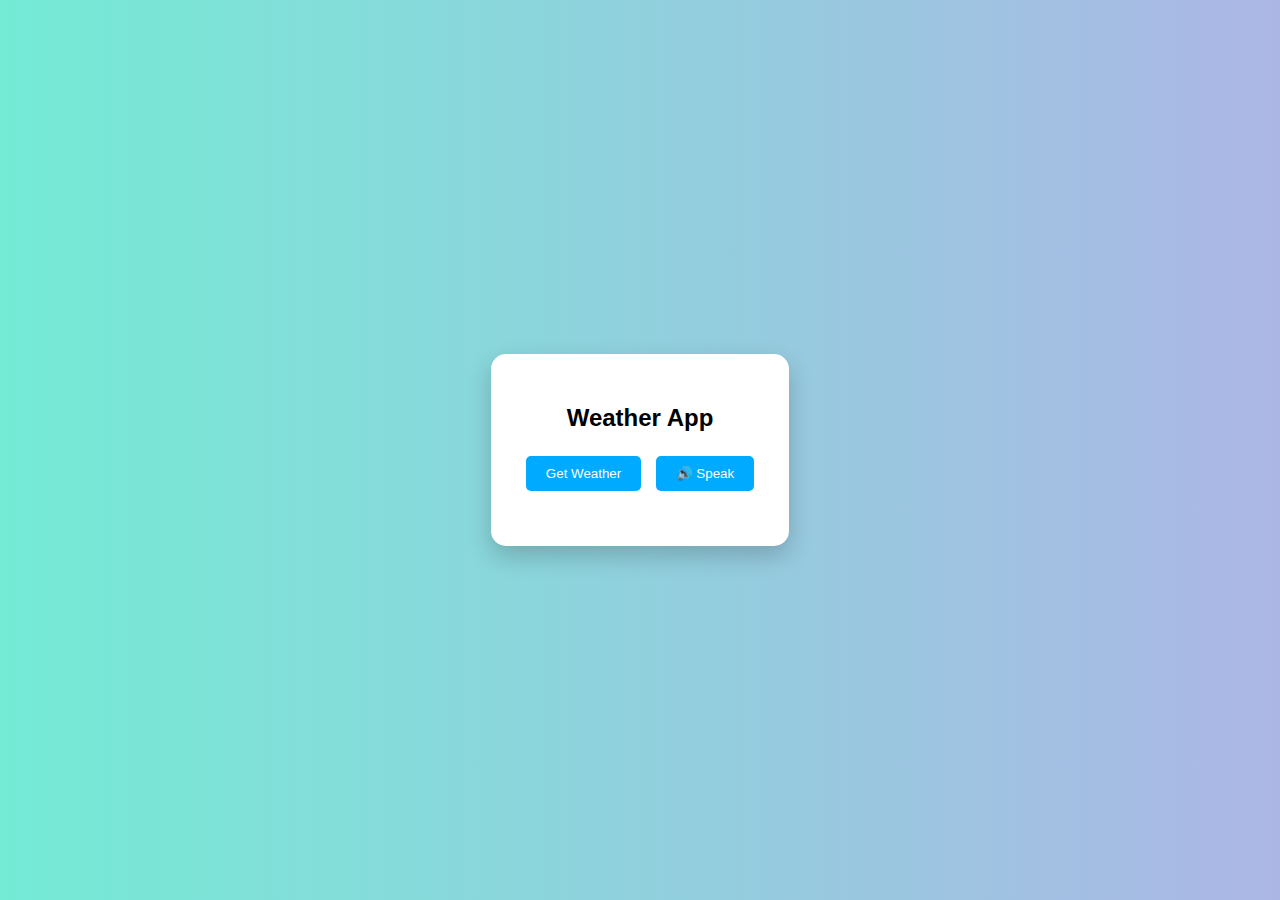
<file: index.html>
<!DOCTYPE html>
<html lang="en">
<head>
  <meta charset="UTF-8" />
  <meta name="viewport" content="width=device-width, initial-scale=1.0"/>
  <title>Weather App with Voice Assistant</title>
  <link rel="stylesheet" href="style.css" />
</head>
<body>
  <div class="weather-box">
    <h2>Weather App</h2>
    <button onclick="getWeather()">Get Weather</button>
    <button onclick="speakWeather()">🔊 Speak</button>
    <div class="weather-result" id="result"></div>
  </div>
  <script src="script.js"></script>
</body>
</html>
</file>
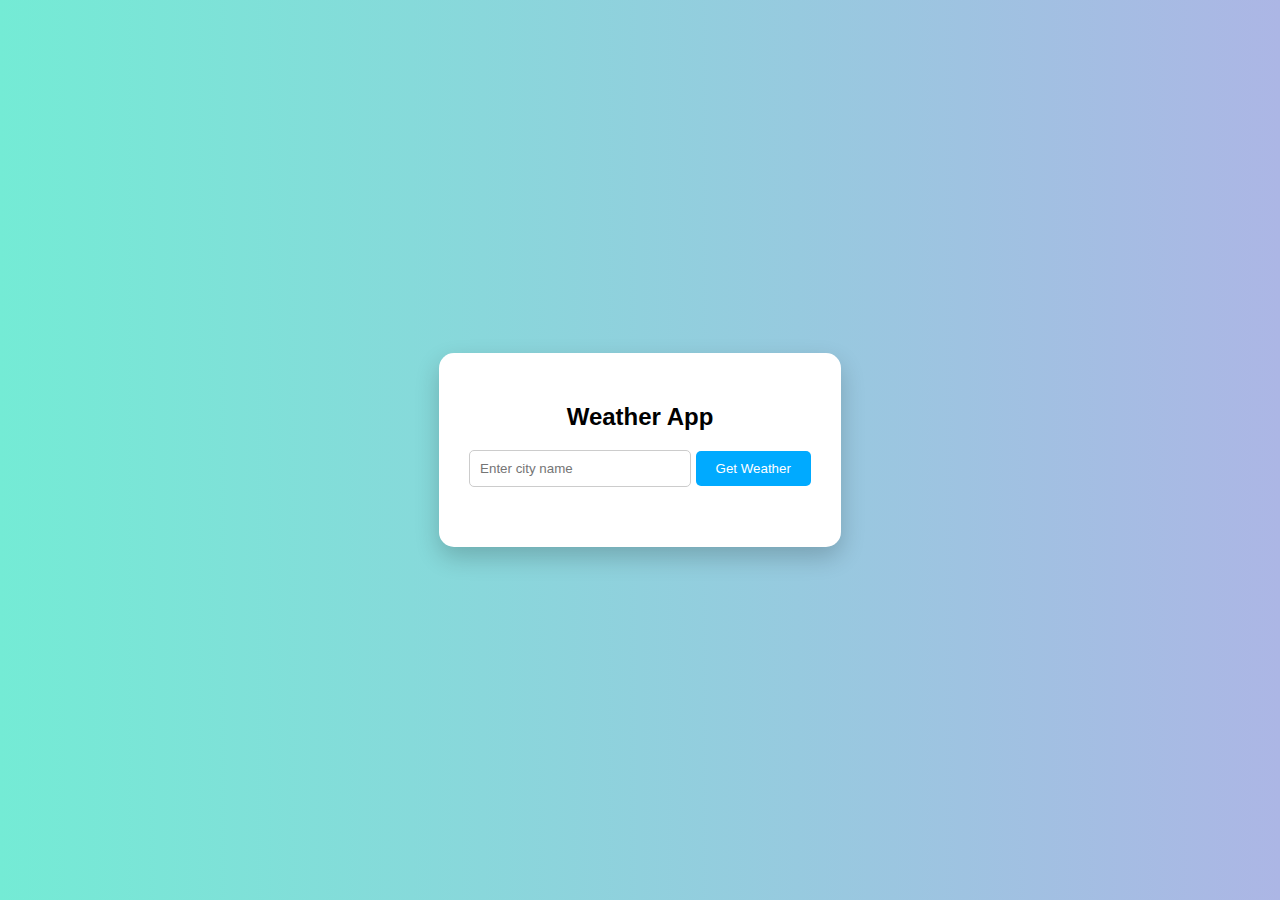
<file: weather_app.html>
<!DOCTYPE html>
<html lang="en">
<head>
  <meta charset="UTF-8">
  <meta name="viewport" content="width=device-width, initial-scale=1.0">
  <title>Weather App</title>
  <style>
    body {
      font-family: Arial, sans-serif;
      background: linear-gradient(to right, #74ebd5, #ACB6E5);
      display: flex;
      justify-content: center;
      align-items: center;
      height: 100vh;
      margin: 0;
    }
    .weather-box {
      background-color: white;
      padding: 30px;
      border-radius: 15px;
      text-align: center;
      box-shadow: 0 10px 25px rgba(0, 0, 0, 0.2);
    }
    .weather-box input {
      padding: 10px;
      width: 200px;
      border-radius: 5px;
      border: 1px solid #ccc;
      margin-bottom: 10px;
    }
    .weather-box button {
      padding: 10px 20px;
      border: none;
      background-color: #00aaff;
      color: white;
      border-radius: 5px;
      cursor: pointer;
    }
    .weather-box button:hover {
      background-color: #008ecc;
    }
    .weather-result {
      margin-top: 20px;
      font-size: 20px;
    }
  </style>
</head>
<body>
  <div class="weather-box">
    <h2>Weather App</h2>
    <input type="text" id="city" placeholder="Enter city name">
    <button onclick="getWeather()">Get Weather</button>
    <div class="weather-result" id="result"></div>
  </div>

  <script>
    async function getWeather() {
      const city = document.getElementById("city").value;
      const apiKey = "YOUR_API_KEY"; // Replace with your OpenWeatherMap API Key
      const url = `https://api.openweathermap.org/data/2.5/weather?q=${city}&appid=${apiKey}&units=metric`;

      try {
        const response = await fetch(url);
        const data = await response.json();
        if (data.cod === 200) {
          document.getElementById("result").innerHTML =
            `🌡️ Temp: ${data.main.temp} °C <br> ☁️ Weather: ${data.weather[0].description}`;
        } else {
          document.getElementById("result").innerText = "City not found.";
        }
      } catch (error) {
        document.getElementById("result").innerText = "Error fetching data.";
      }
    }
  </script>
</body>
</html>
</file>
<file: style.css>
body {
  font-family: Arial, sans-serif;
  background: linear-gradient(to right, #74ebd5, #ACB6E5);
  display: flex;
  justify-content: center;
  align-items: center;
  height: 100vh;
  margin: 0;
}
.weather-box {
  background-color: white;
  padding: 30px;
  border-radius: 15px;
  text-align: center;
  box-shadow: 0 10px 25px rgba(0, 0, 0, 0.2);
}
.weather-box button {
  padding: 10px 20px;
  border: none;
  background-color: #00aaff;
  color: white;
  border-radius: 5px;
  cursor: pointer;
  margin: 5px;
}
.weather-box button:hover {
  background-color: #008ecc;
}
.weather-result {
  margin-top: 20px;
  font-size: 20px;
}
</file>
